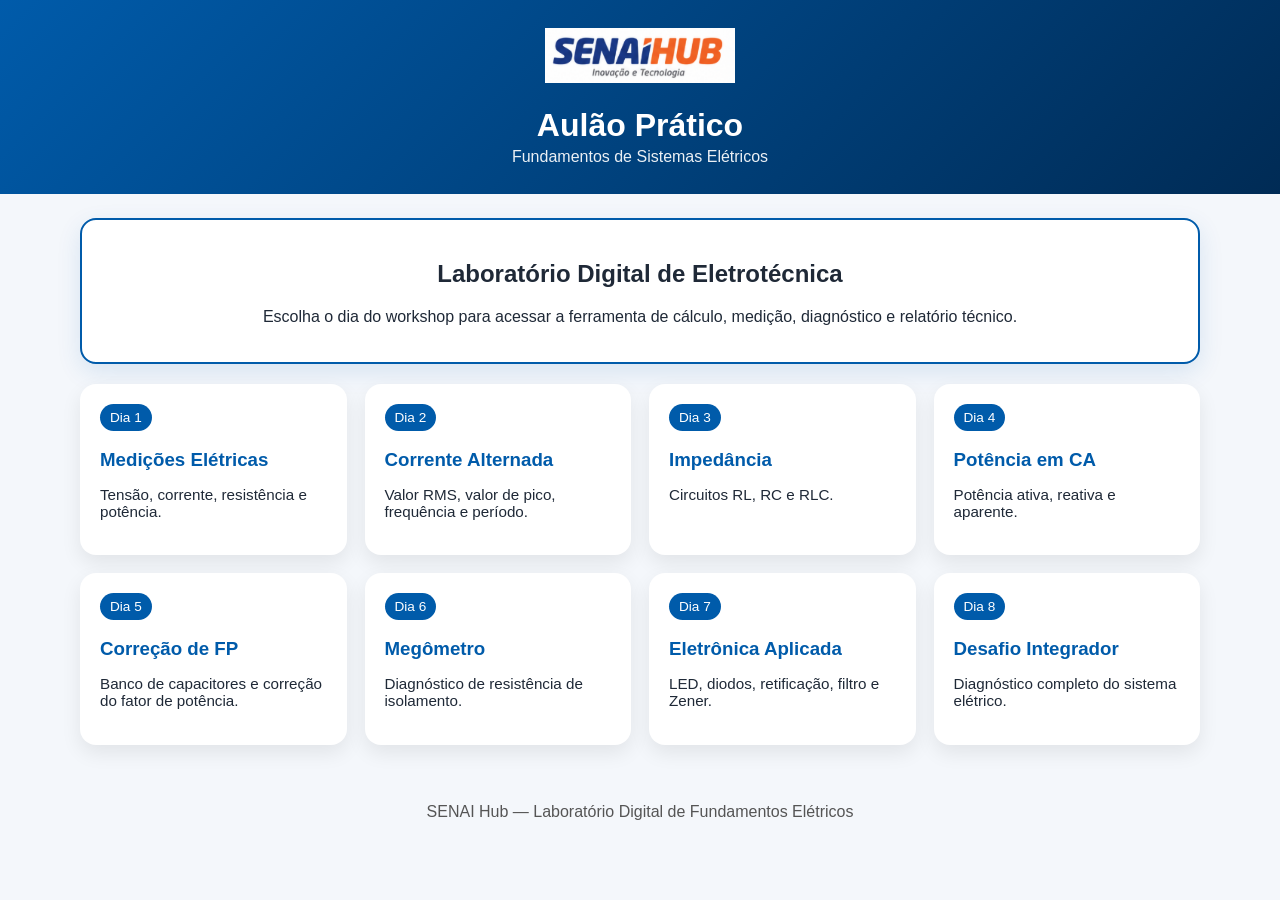
<file: index.html>
<!DOCTYPE html>
<html lang="pt-BR">
<head>
  <meta charset="UTF-8">
  <meta name="viewport" content="width=device-width, initial-scale=1.0">
  <title>Aulão Prático - Fundamentos de Sistemas Elétricos</title>
  <link rel="stylesheet" href="css/style.css">
  <link rel="manifest" href="manifest.json">
  <meta name="theme-color" content="#005baa">
</head>
<body>

<header class="topo">
  <img src="assets/logo-senai-hub.webp" alt="SENAI Hub" class="logo" onerror="this.style.display='none'">
  <h1>Aulão Prático</h1>
  <p>Fundamentos de Sistemas Elétricos</p>
</header>

<main class="container">

  <section class="card destaque">
    <h2>Laboratório Digital de Eletrotécnica</h2>
    <p>
      Escolha o dia do workshop para acessar a ferramenta de cálculo,
      medição, diagnóstico e relatório técnico.
    </p>
  </section>

  <section class="grid-menu">

    <a href="pages/dia01-medicoes.html" class="menu-card">
      <span>Dia 1</span>
      <h3>Medições Elétricas</h3>
      <p>Tensão, corrente, resistência e potência.</p>
    </a>

    <a href="pages/dia02-ca.html" class="menu-card">
      <span>Dia 2</span>
      <h3>Corrente Alternada</h3>
      <p>Valor RMS, valor de pico, frequência e período.</p>
    </a>

    <a href="pages/dia03-impedancia.html" class="menu-card">
      <span>Dia 3</span>
      <h3>Impedância</h3>
      <p>Circuitos RL, RC e RLC.</p>
    </a>

    <a href="pages/dia04-potencia.html" class="menu-card">
      <span>Dia 4</span>
      <h3>Potência em CA</h3>
      <p>Potência ativa, reativa e aparente.</p>
    </a>

    <a href="pages/dia05-fator-potencia.html" class="menu-card">
      <span>Dia 5</span>
      <h3>Correção de FP</h3>
      <p>Banco de capacitores e correção do fator de potência.</p>
    </a>

    <a href="pages/dia06-megometro.html" class="menu-card">
      <span>Dia 6</span>
      <h3>Megômetro</h3>
      <p>Diagnóstico de resistência de isolamento.</p>
    </a>

    <a href="pages/dia07-eletronica.html" class="menu-card">
      <span>Dia 7</span>
      <h3>Eletrônica Aplicada</h3>
      <p>LED, diodos, retificação, filtro e Zener.</p>
    </a>

    <a href="pages/dia08-desafio.html" class="menu-card">
      <span>Dia 8</span>
      <h3>Desafio Integrador</h3>
      <p>Diagnóstico completo do sistema elétrico.</p>
    </a>

  </section>

</main>

<footer class="rodape">
  <p>SENAI Hub — Laboratório Digital de Fundamentos Elétricos</p>
</footer>

<script src="js/app.js"></script>
</body>
</html>
</file>
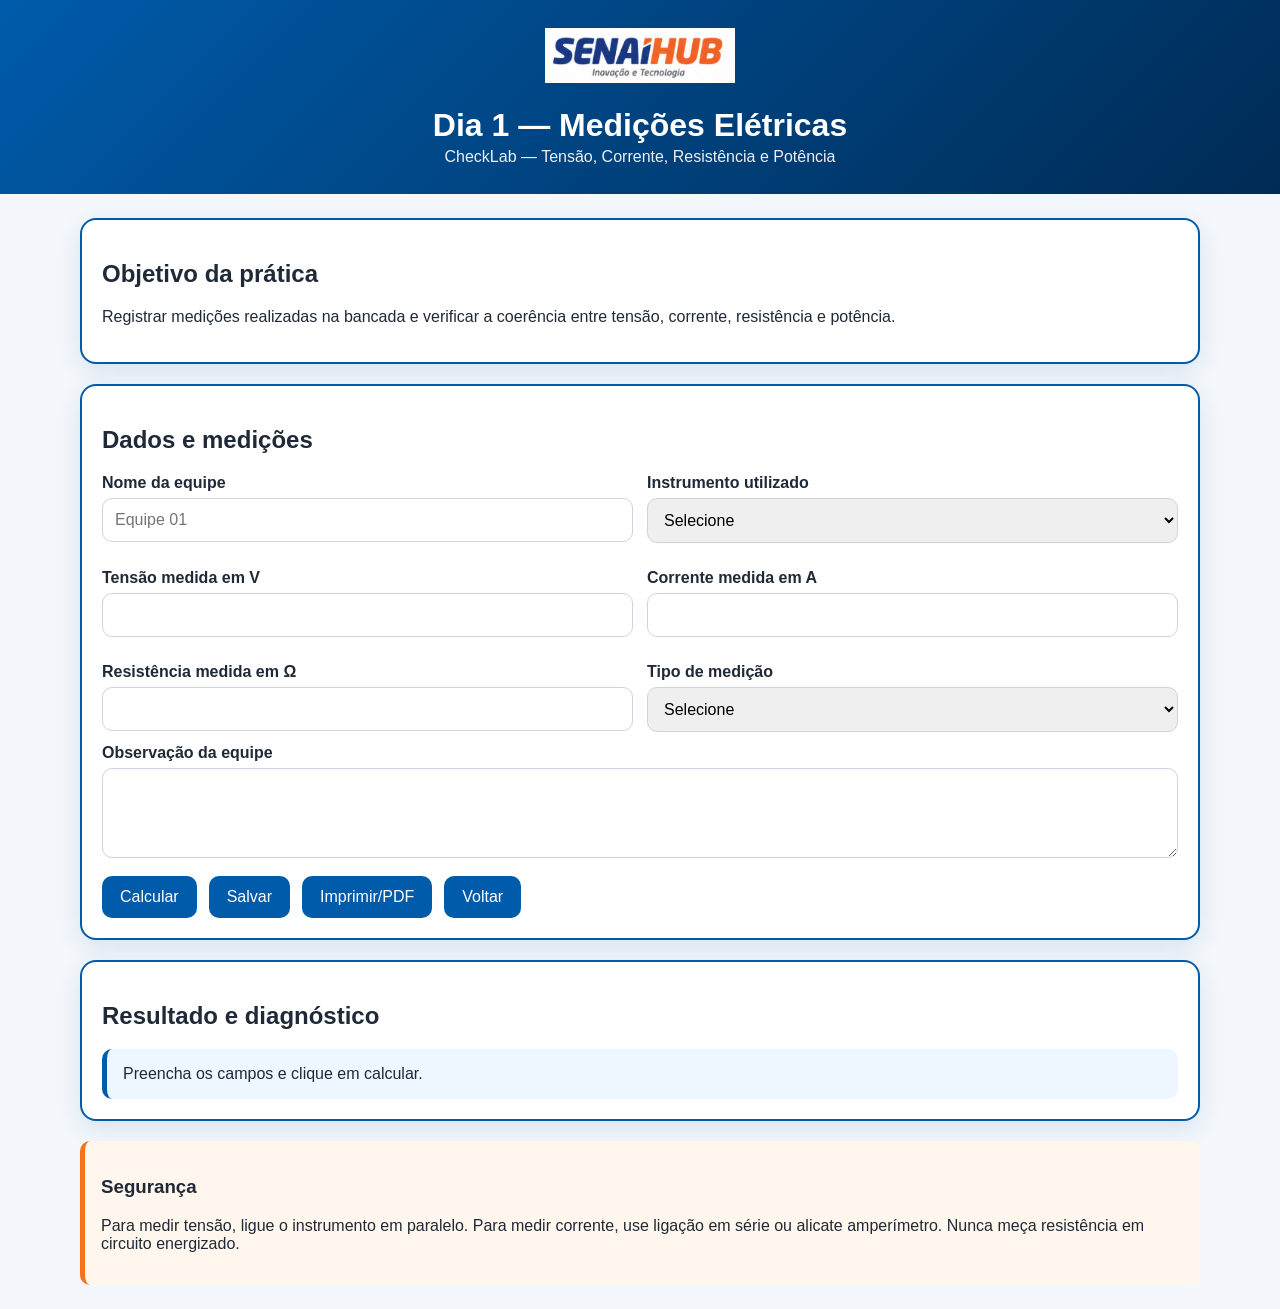
<file: pages/dia01-medicoes.html>
<!DOCTYPE html>
<html lang="pt-BR">
<head>
  <meta charset="UTF-8">
  <meta name="viewport" content="width=device-width, initial-scale=1.0">
  <title>Dia 1 - Medições Elétricas</title>
  <link rel="stylesheet" href="../css/style.css">
</head>
<body>
<header class="topo">
  <img src="../assets/logo-senai-hub.webp" alt="SENAI Hub" class="logo" onerror="this.style.display='none'">
  <h1>Dia 1 — Medições Elétricas</h1>
  <p>CheckLab — Tensão, Corrente, Resistência e Potência</p>
</header>

<main class="container">
  <section class="card">
    <h2>Objetivo da prática</h2>
    <p>Registrar medições realizadas na bancada e verificar a coerência entre tensão, corrente, resistência e potência.</p>
  </section>

  <section class="card">
    <h2>Dados e medições</h2>
    <div class="form-grid">
      <div class="campo">
        <label>Nome da equipe</label>
        <input id="equipe" type="text" placeholder="Equipe 01">
      </div>
      <div class="campo">
        <label>Instrumento utilizado</label>
        <select id="instrumento">
          <option value="">Selecione</option>
          <option>Multímetro digital</option>
          <option>Alicate amperímetro</option>
          <option>Wattímetro</option>
          <option>Bancada didática</option>
        </select>
      </div>
      <div class="campo">
        <label>Tensão medida em V</label>
        <input id="tensao" type="number" step="0.01">
      </div>
      <div class="campo">
        <label>Corrente medida em A</label>
        <input id="corrente" type="number" step="0.01">
      </div>
      <div class="campo">
        <label>Resistência medida em Ω</label>
        <input id="resistencia" type="number" step="0.01">
      </div>
      <div class="campo">
        <label>Tipo de medição</label>
        <select id="tipoMedicao">
          <option value="">Selecione</option>
          <option>Tensão</option>
          <option>Corrente</option>
          <option>Resistência</option>
          <option>Continuidade</option>
          <option>Potência</option>
        </select>
      </div>
    </div>

    <div class="campo">
      <label>Observação da equipe</label>
      <textarea id="observacao"></textarea>
    </div>

    <div class="botoes">
      <button onclick="calcularDia01()">Calcular</button>
      <button onclick="salvarDia01()">Salvar</button>
      <button onclick="window.print()">Imprimir/PDF</button>
      <a href="../index.html" class="botao">Voltar</a>
    </div>
  </section>

  <section class="card">
    <h2>Resultado e diagnóstico</h2>
    <div id="resultado" class="resultado">Preencha os campos e clique em calcular.</div>
  </section>

  <section class="alerta">
    <h3>Segurança</h3>
    <p>Para medir tensão, ligue o instrumento em paralelo. Para medir corrente, use ligação em série ou alicate amperímetro. Nunca meça resistência em circuito energizado.</p>
  </section>
</main>

<script src="../js/utils.js"></script>
<script src="../js/dia01.js"></script>
</body>
</html>
</file>
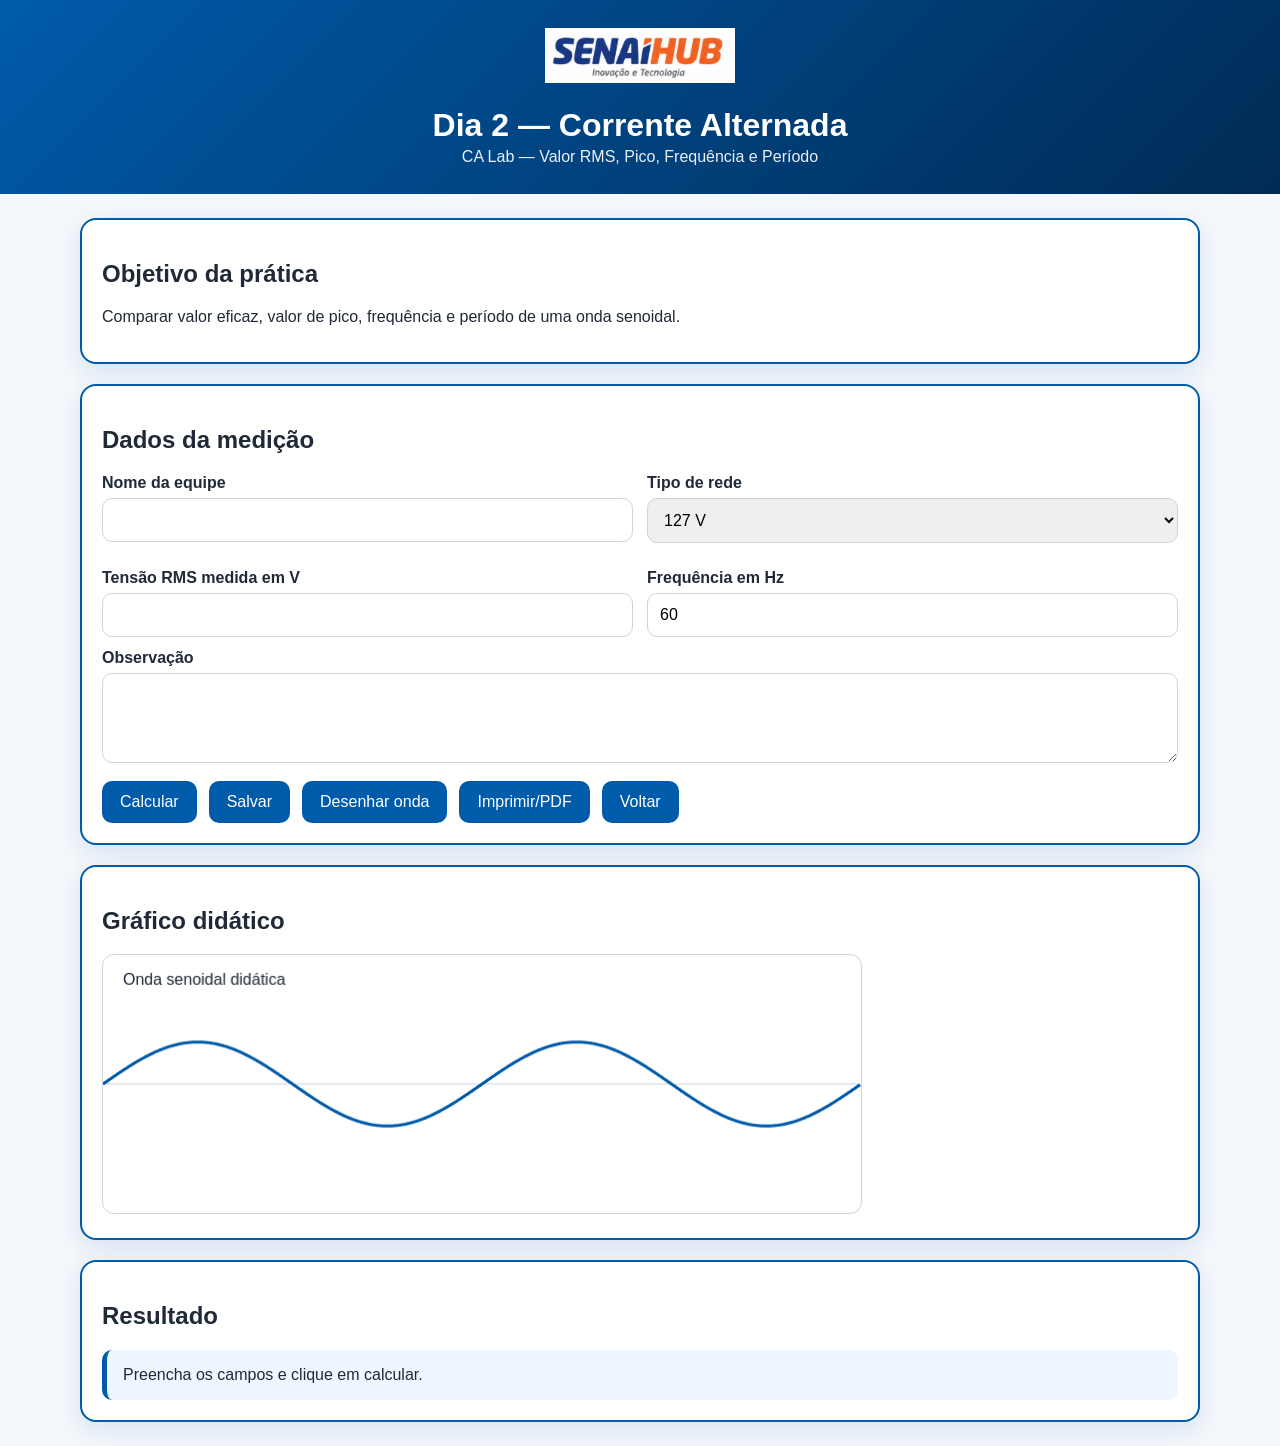
<file: pages/dia02-ca.html>
<!DOCTYPE html>
<html lang="pt-BR">
<head>
  <meta charset="UTF-8">
  <meta name="viewport" content="width=device-width, initial-scale=1.0">
  <title>Dia 2 - Corrente Alternada</title>
  <link rel="stylesheet" href="../css/style.css">
</head>
<body>
<header class="topo">
  <img src="../assets/logo-senai-hub.webp" alt="SENAI Hub" class="logo" onerror="this.style.display='none'">
  <h1>Dia 2 — Corrente Alternada</h1>
  <p>CA Lab — Valor RMS, Pico, Frequência e Período</p>
</header>

<main class="container">
  <section class="card">
    <h2>Objetivo da prática</h2>
    <p>Comparar valor eficaz, valor de pico, frequência e período de uma onda senoidal.</p>
  </section>

  <section class="card">
    <h2>Dados da medição</h2>
    <div class="form-grid">
      <div class="campo">
        <label>Nome da equipe</label>
        <input id="equipe" type="text">
      </div>
      <div class="campo">
        <label>Tipo de rede</label>
        <select id="rede">
          <option>127 V</option>
          <option>220 V</option>
          <option>380 V</option>
          <option>Outra</option>
        </select>
      </div>
      <div class="campo">
        <label>Tensão RMS medida em V</label>
        <input id="vrms" type="number" step="0.01">
      </div>
      <div class="campo">
        <label>Frequência em Hz</label>
        <input id="frequencia" type="number" step="0.01" value="60">
      </div>
    </div>

    <div class="campo">
      <label>Observação</label>
      <textarea id="observacao"></textarea>
    </div>

    <div class="botoes">
      <button onclick="calcularDia02()">Calcular</button>
      <button onclick="salvarDia02()">Salvar</button>
      <button onclick="desenharOnda()">Desenhar onda</button>
      <button onclick="window.print()">Imprimir/PDF</button>
      <a href="../index.html" class="botao">Voltar</a>
    </div>
  </section>

  <section class="card">
    <h2>Gráfico didático</h2>
    <canvas id="canvas" width="760" height="260"></canvas>
  </section>

  <section class="card">
    <h2>Resultado</h2>
    <div id="resultado" class="resultado">Preencha os campos e clique em calcular.</div>
  </section>
</main>

<script src="../js/utils.js"></script>
<script src="../js/dia02.js"></script>
</body>
</html>
</file>
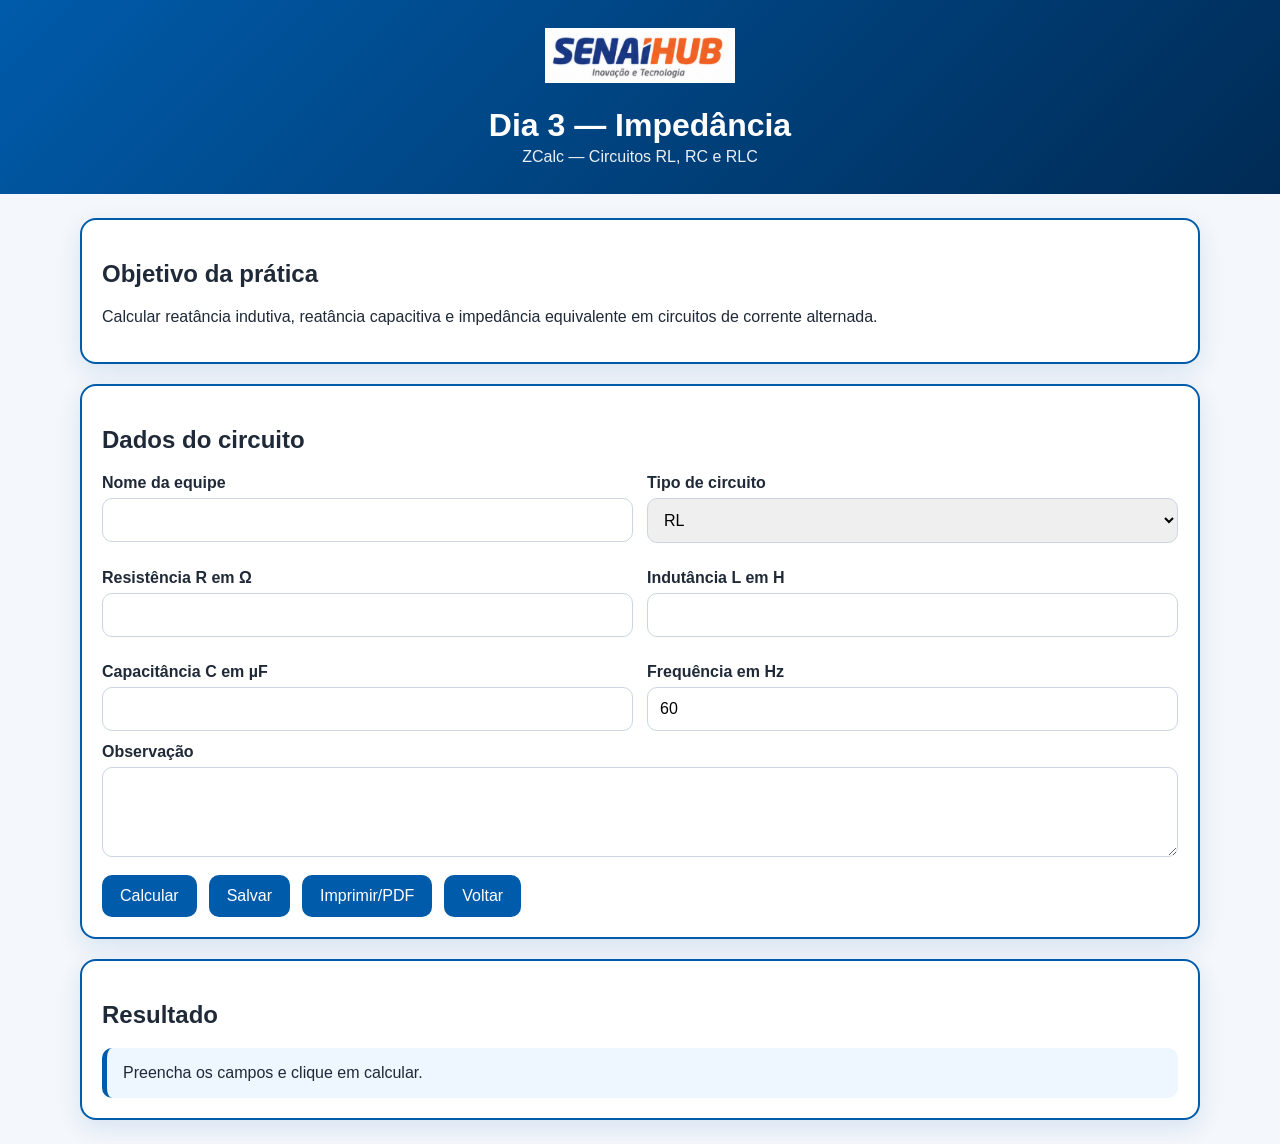
<file: pages/dia03-impedancia.html>
<!DOCTYPE html>
<html lang="pt-BR">
<head>
  <meta charset="UTF-8">
  <meta name="viewport" content="width=device-width, initial-scale=1.0">
  <title>Dia 3 - Impedância</title>
  <link rel="stylesheet" href="../css/style.css">
</head>
<body>
<header class="topo">
  <img src="../assets/logo-senai-hub.webp" alt="SENAI Hub" class="logo" onerror="this.style.display='none'">
  <h1>Dia 3 — Impedância</h1>
  <p>ZCalc — Circuitos RL, RC e RLC</p>
</header>

<main class="container">
  <section class="card">
    <h2>Objetivo da prática</h2>
    <p>Calcular reatância indutiva, reatância capacitiva e impedância equivalente em circuitos de corrente alternada.</p>
  </section>

  <section class="card">
    <h2>Dados do circuito</h2>
    <div class="form-grid">
      <div class="campo">
        <label>Nome da equipe</label>
        <input id="equipe" type="text">
      </div>
      <div class="campo">
        <label>Tipo de circuito</label>
        <select id="tipo">
          <option>RL</option>
          <option>RC</option>
          <option>RLC</option>
        </select>
      </div>
      <div class="campo">
        <label>Resistência R em Ω</label>
        <input id="r" type="number" step="0.01">
      </div>
      <div class="campo">
        <label>Indutância L em H</label>
        <input id="l" type="number" step="0.0001">
      </div>
      <div class="campo">
        <label>Capacitância C em µF</label>
        <input id="c" type="number" step="0.01">
      </div>
      <div class="campo">
        <label>Frequência em Hz</label>
        <input id="f" type="number" step="0.01" value="60">
      </div>
    </div>

    <div class="campo">
      <label>Observação</label>
      <textarea id="observacao"></textarea>
    </div>

    <div class="botoes">
      <button onclick="calcularDia03()">Calcular</button>
      <button onclick="salvarDia03()">Salvar</button>
      <button onclick="window.print()">Imprimir/PDF</button>
      <a href="../index.html" class="botao">Voltar</a>
    </div>
  </section>

  <section class="card">
    <h2>Resultado</h2>
    <div id="resultado" class="resultado">Preencha os campos e clique em calcular.</div>
  </section>
</main>

<script src="../js/utils.js"></script>
<script src="../js/dia03.js"></script>
</body>
</html>
</file>
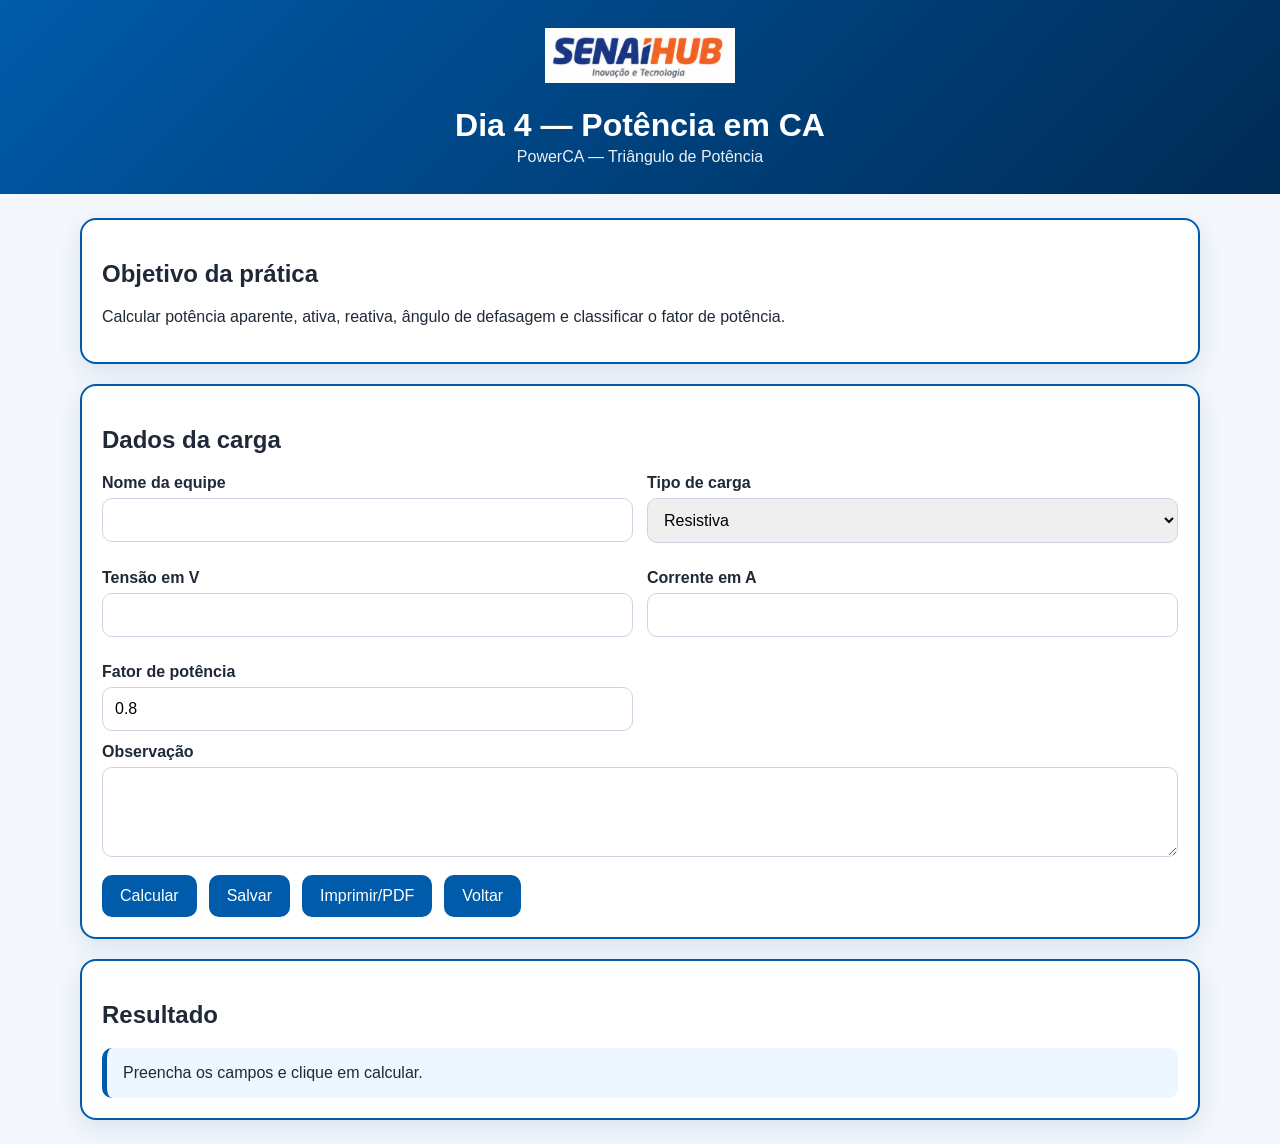
<file: pages/dia04-potencia.html>
<!DOCTYPE html>
<html lang="pt-BR">
<head>
  <meta charset="UTF-8">
  <meta name="viewport" content="width=device-width, initial-scale=1.0">
  <title>Dia 4 - Potência em CA</title>
  <link rel="stylesheet" href="../css/style.css">
</head>
<body>
<header class="topo">
  <img src="../assets/logo-senai-hub.webp" alt="SENAI Hub" class="logo" onerror="this.style.display='none'">
  <h1>Dia 4 — Potência em CA</h1>
  <p>PowerCA — Triângulo de Potência</p>
</header>

<main class="container">
  <section class="card">
    <h2>Objetivo da prática</h2>
    <p>Calcular potência aparente, ativa, reativa, ângulo de defasagem e classificar o fator de potência.</p>
  </section>

  <section class="card">
    <h2>Dados da carga</h2>
    <div class="form-grid">
      <div class="campo">
        <label>Nome da equipe</label>
        <input id="equipe" type="text">
      </div>
      <div class="campo">
        <label>Tipo de carga</label>
        <select id="tipoCarga">
          <option>Resistiva</option>
          <option>Indutiva</option>
          <option>Capacitiva</option>
        </select>
      </div>
      <div class="campo">
        <label>Tensão em V</label>
        <input id="tensao" type="number" step="0.01">
      </div>
      <div class="campo">
        <label>Corrente em A</label>
        <input id="corrente" type="number" step="0.01">
      </div>
      <div class="campo">
        <label>Fator de potência</label>
        <input id="fp" type="number" step="0.01" min="0" max="1" value="0.8">
      </div>
    </div>

    <div class="campo">
      <label>Observação</label>
      <textarea id="observacao"></textarea>
    </div>

    <div class="botoes">
      <button onclick="calcularDia04()">Calcular</button>
      <button onclick="salvarDia04()">Salvar</button>
      <button onclick="window.print()">Imprimir/PDF</button>
      <a href="../index.html" class="botao">Voltar</a>
    </div>
  </section>

  <section class="card">
    <h2>Resultado</h2>
    <div id="resultado" class="resultado">Preencha os campos e clique em calcular.</div>
  </section>
</main>

<script src="../js/utils.js"></script>
<script src="../js/dia04.js"></script>
</body>
</html>
</file>
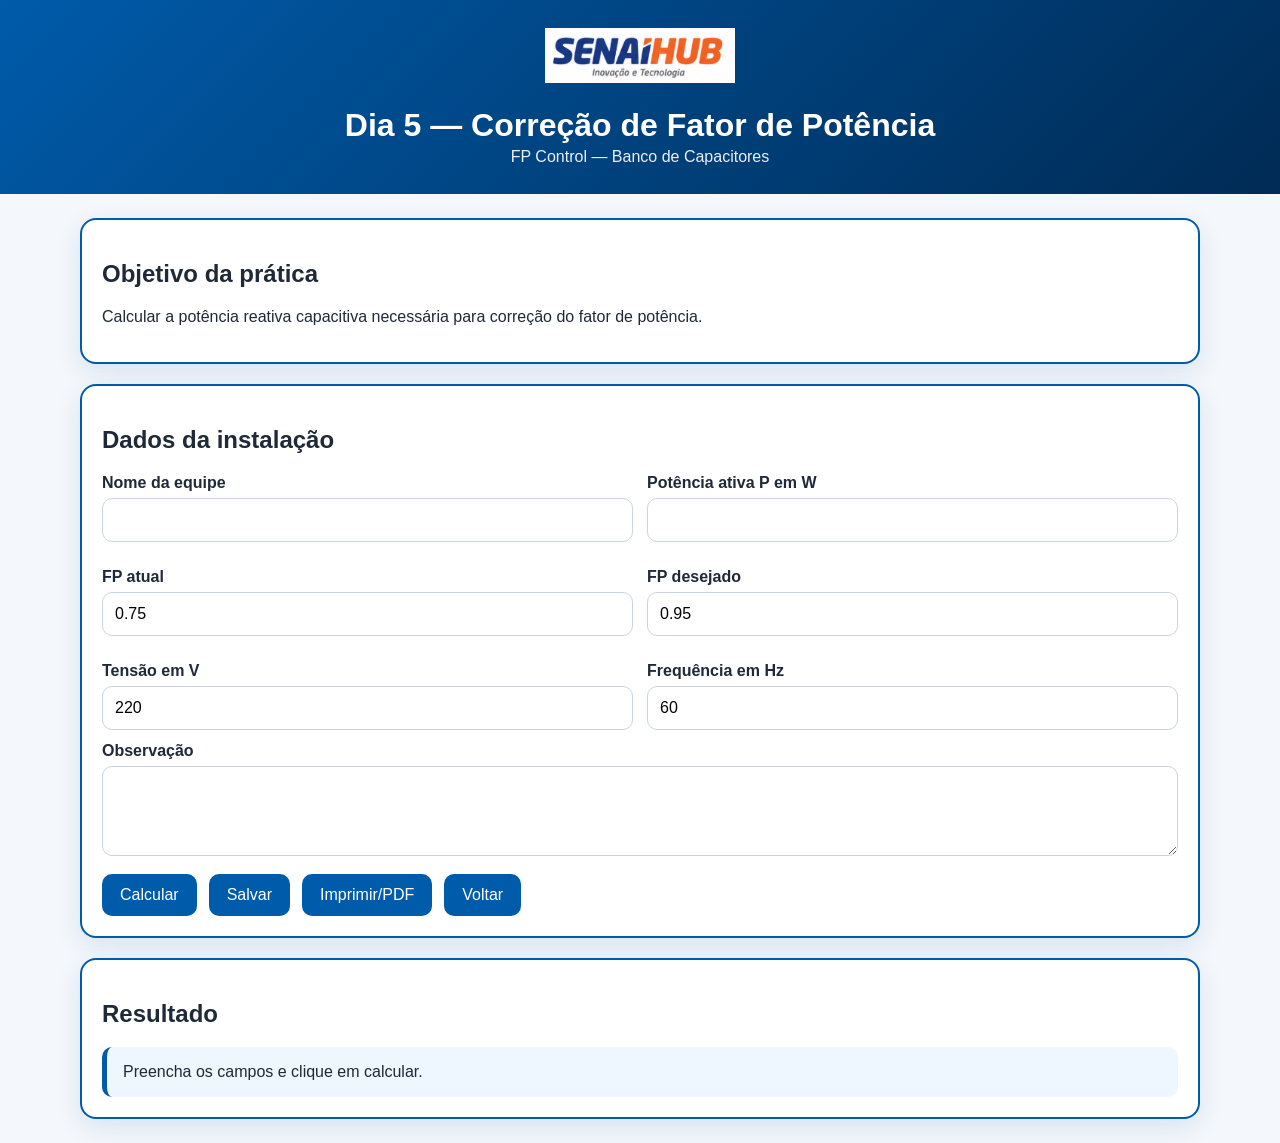
<file: pages/dia05-fator-potencia.html>
<!DOCTYPE html>
<html lang="pt-BR">
<head>
  <meta charset="UTF-8">
  <meta name="viewport" content="width=device-width, initial-scale=1.0">
  <title>Dia 5 - Correção de Fator de Potência</title>
  <link rel="stylesheet" href="../css/style.css">
</head>
<body>
<header class="topo">
  <img src="../assets/logo-senai-hub.webp" alt="SENAI Hub" class="logo" onerror="this.style.display='none'">
  <h1>Dia 5 — Correção de Fator de Potência</h1>
  <p>FP Control — Banco de Capacitores</p>
</header>

<main class="container">
  <section class="card">
    <h2>Objetivo da prática</h2>
    <p>Calcular a potência reativa capacitiva necessária para correção do fator de potência.</p>
  </section>

  <section class="card">
    <h2>Dados da instalação</h2>
    <div class="form-grid">
      <div class="campo">
        <label>Nome da equipe</label>
        <input id="equipe" type="text">
      </div>
      <div class="campo">
        <label>Potência ativa P em W</label>
        <input id="p" type="number" step="0.01">
      </div>
      <div class="campo">
        <label>FP atual</label>
        <input id="fpAtual" type="number" step="0.01" value="0.75">
      </div>
      <div class="campo">
        <label>FP desejado</label>
        <input id="fpDesejado" type="number" step="0.01" value="0.95">
      </div>
      <div class="campo">
        <label>Tensão em V</label>
        <input id="tensao" type="number" step="0.01" value="220">
      </div>
      <div class="campo">
        <label>Frequência em Hz</label>
        <input id="f" type="number" step="0.01" value="60">
      </div>
    </div>

    <div class="campo">
      <label>Observação</label>
      <textarea id="observacao"></textarea>
    </div>

    <div class="botoes">
      <button onclick="calcularDia05()">Calcular</button>
      <button onclick="salvarDia05()">Salvar</button>
      <button onclick="window.print()">Imprimir/PDF</button>
      <a href="../index.html" class="botao">Voltar</a>
    </div>
  </section>

  <section class="card">
    <h2>Resultado</h2>
    <div id="resultado" class="resultado">Preencha os campos e clique em calcular.</div>
  </section>
</main>

<script src="../js/utils.js"></script>
<script src="../js/dia05.js"></script>
</body>
</html>
</file>
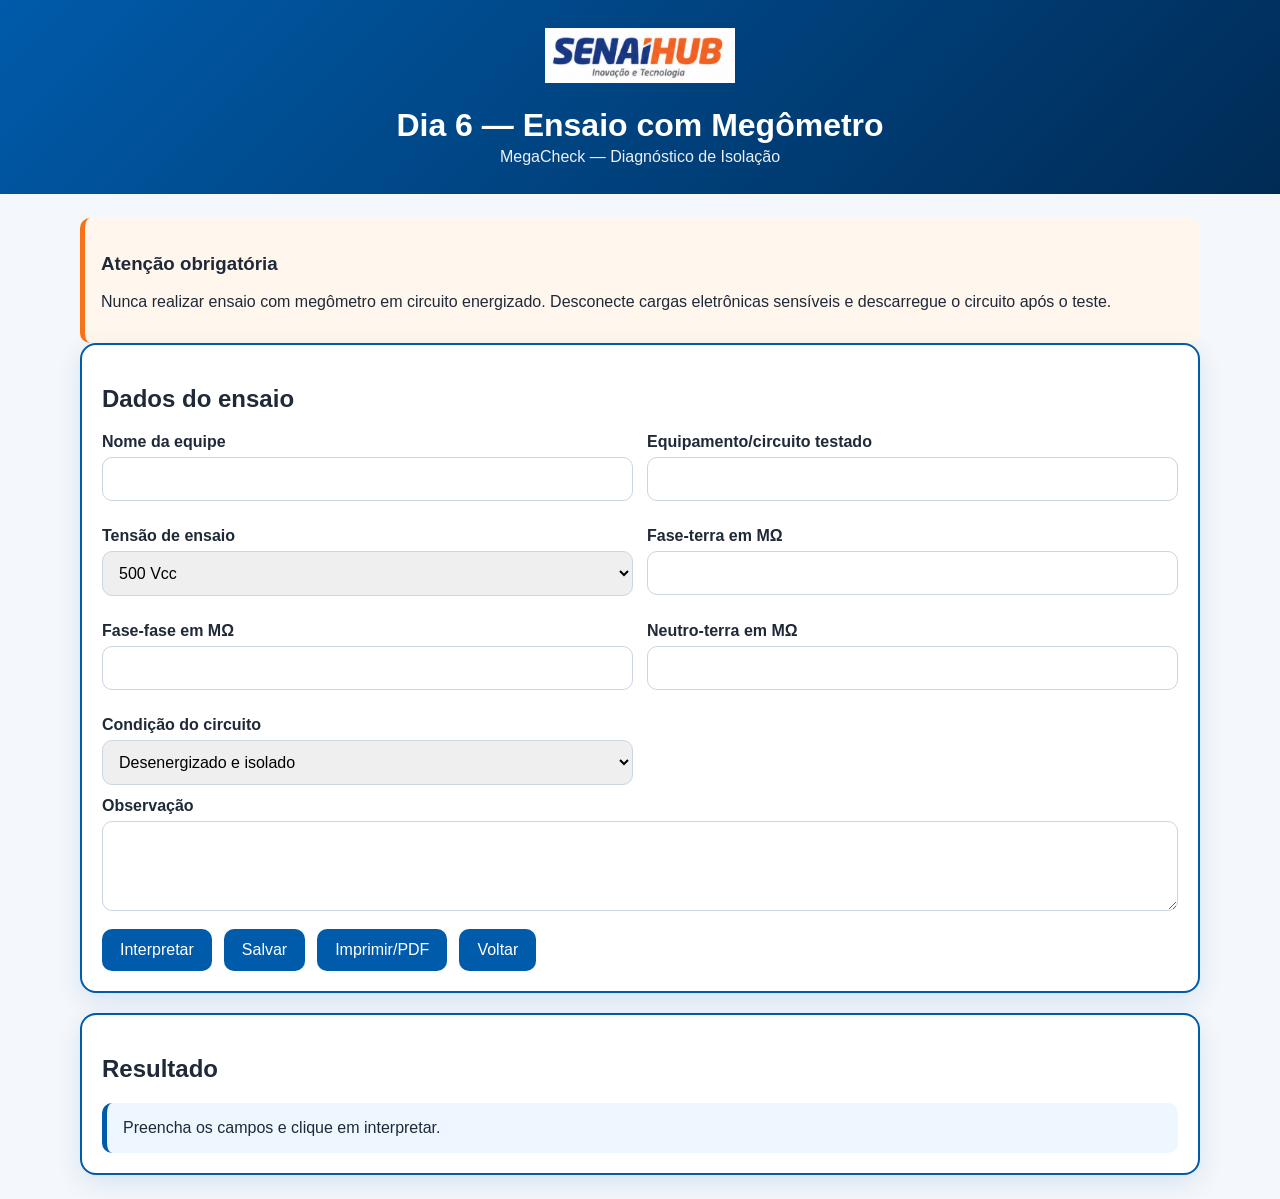
<file: pages/dia06-megometro.html>
<!DOCTYPE html>
<html lang="pt-BR">
<head>
  <meta charset="UTF-8">
  <meta name="viewport" content="width=device-width, initial-scale=1.0">
  <title>Dia 6 - Megômetro</title>
  <link rel="stylesheet" href="../css/style.css">
</head>
<body>
<header class="topo">
  <img src="../assets/logo-senai-hub.webp" alt="SENAI Hub" class="logo" onerror="this.style.display='none'">
  <h1>Dia 6 — Ensaio com Megômetro</h1>
  <p>MegaCheck — Diagnóstico de Isolação</p>
</header>

<main class="container">
  <section class="alerta">
    <h3>Atenção obrigatória</h3>
    <p>Nunca realizar ensaio com megômetro em circuito energizado. Desconecte cargas eletrônicas sensíveis e descarregue o circuito após o teste.</p>
  </section>

  <section class="card">
    <h2>Dados do ensaio</h2>
    <div class="form-grid">
      <div class="campo">
        <label>Nome da equipe</label>
        <input id="equipe" type="text">
      </div>
      <div class="campo">
        <label>Equipamento/circuito testado</label>
        <input id="equipamento" type="text">
      </div>
      <div class="campo">
        <label>Tensão de ensaio</label>
        <select id="tensaoEnsaio">
          <option>500 Vcc</option>
          <option>1000 Vcc</option>
        </select>
      </div>
      <div class="campo">
        <label>Fase-terra em MΩ</label>
        <input id="faseTerra" type="number" step="0.01">
      </div>
      <div class="campo">
        <label>Fase-fase em MΩ</label>
        <input id="faseFase" type="number" step="0.01">
      </div>
      <div class="campo">
        <label>Neutro-terra em MΩ</label>
        <input id="neutroTerra" type="number" step="0.01">
      </div>
      <div class="campo">
        <label>Condição do circuito</label>
        <select id="condicao">
          <option>Desenergizado e isolado</option>
          <option>Cabo em teste</option>
          <option>Circuito com suspeita de umidade</option>
          <option>Carga sensível desconectada</option>
        </select>
      </div>
    </div>

    <div class="campo">
      <label>Observação</label>
      <textarea id="observacao"></textarea>
    </div>

    <div class="botoes">
      <button onclick="calcularDia06()">Interpretar</button>
      <button onclick="salvarDia06()">Salvar</button>
      <button onclick="window.print()">Imprimir/PDF</button>
      <a href="../index.html" class="botao">Voltar</a>
    </div>
  </section>

  <section class="card">
    <h2>Resultado</h2>
    <div id="resultado" class="resultado">Preencha os campos e clique em interpretar.</div>
  </section>
</main>

<script src="../js/utils.js"></script>
<script src="../js/dia06.js"></script>
</body>
</html>
</file>
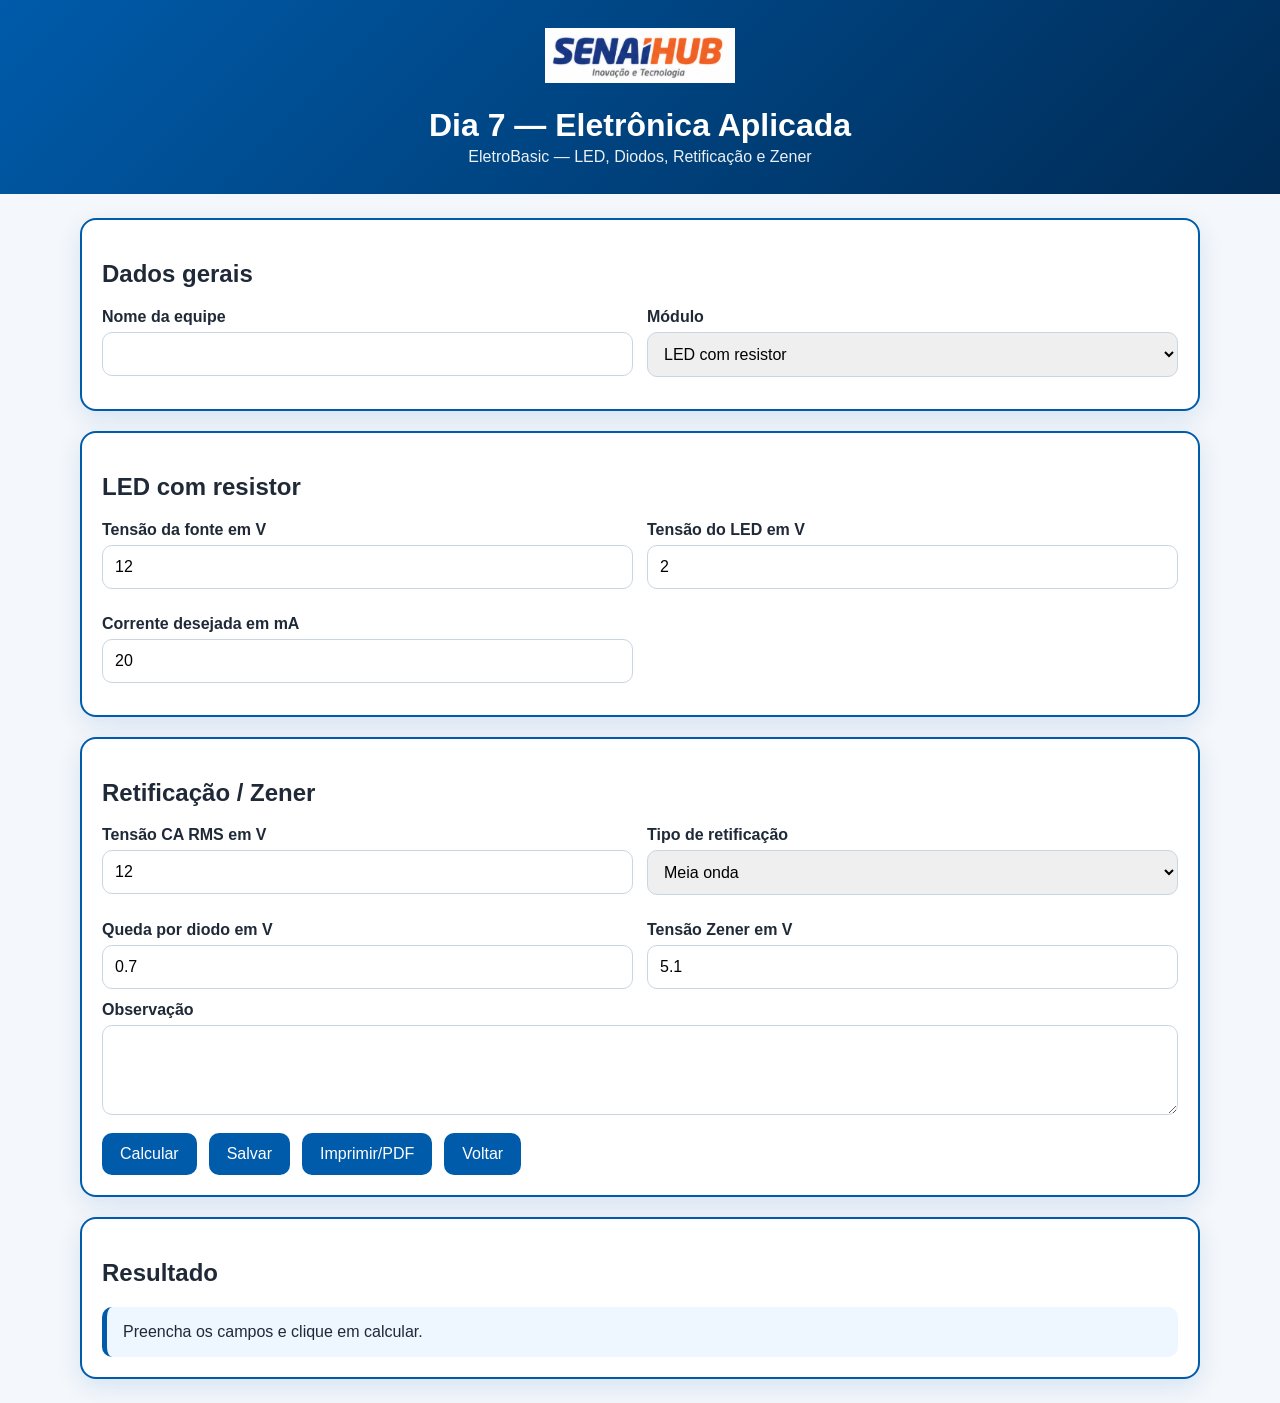
<file: pages/dia07-eletronica.html>
<!DOCTYPE html>
<html lang="pt-BR">
<head>
  <meta charset="UTF-8">
  <meta name="viewport" content="width=device-width, initial-scale=1.0">
  <title>Dia 7 - Eletrônica Aplicada</title>
  <link rel="stylesheet" href="../css/style.css">
</head>
<body>
<header class="topo">
  <img src="../assets/logo-senai-hub.webp" alt="SENAI Hub" class="logo" onerror="this.style.display='none'">
  <h1>Dia 7 — Eletrônica Aplicada</h1>
  <p>EletroBasic — LED, Diodos, Retificação e Zener</p>
</header>

<main class="container">
  <section class="card">
    <h2>Dados gerais</h2>
    <div class="form-grid">
      <div class="campo">
        <label>Nome da equipe</label>
        <input id="equipe" type="text">
      </div>
      <div class="campo">
        <label>Módulo</label>
        <select id="modulo">
          <option>LED com resistor</option>
          <option>Retificação monofásica</option>
          <option>Retificação trifásica</option>
          <option>Regulador Zener</option>
        </select>
      </div>
    </div>
  </section>

  <section class="card">
    <h2>LED com resistor</h2>
    <div class="form-grid">
      <div class="campo">
        <label>Tensão da fonte em V</label>
        <input id="vFonte" type="number" step="0.01" value="12">
      </div>
      <div class="campo">
        <label>Tensão do LED em V</label>
        <input id="vLed" type="number" step="0.01" value="2">
      </div>
      <div class="campo">
        <label>Corrente desejada em mA</label>
        <input id="iLed" type="number" step="0.01" value="20">
      </div>
    </div>
  </section>

  <section class="card">
    <h2>Retificação / Zener</h2>
    <div class="form-grid">
      <div class="campo">
        <label>Tensão CA RMS em V</label>
        <input id="vca" type="number" step="0.01" value="12">
      </div>
      <div class="campo">
        <label>Tipo de retificação</label>
        <select id="retificacao">
          <option>Meia onda</option>
          <option>Onda completa</option>
          <option>Trifásica</option>
        </select>
      </div>
      <div class="campo">
        <label>Queda por diodo em V</label>
        <input id="quedaDiodo" type="number" step="0.01" value="0.7">
      </div>
      <div class="campo">
        <label>Tensão Zener em V</label>
        <input id="vZener" type="number" step="0.01" value="5.1">
      </div>
    </div>

    <div class="campo">
      <label>Observação</label>
      <textarea id="observacao"></textarea>
    </div>

    <div class="botoes">
      <button onclick="calcularDia07()">Calcular</button>
      <button onclick="salvarDia07()">Salvar</button>
      <button onclick="window.print()">Imprimir/PDF</button>
      <a href="../index.html" class="botao">Voltar</a>
    </div>
  </section>

  <section class="card">
    <h2>Resultado</h2>
    <div id="resultado" class="resultado">Preencha os campos e clique em calcular.</div>
  </section>
</main>

<script src="../js/utils.js"></script>
<script src="../js/dia07.js"></script>
</body>
</html>
</file>
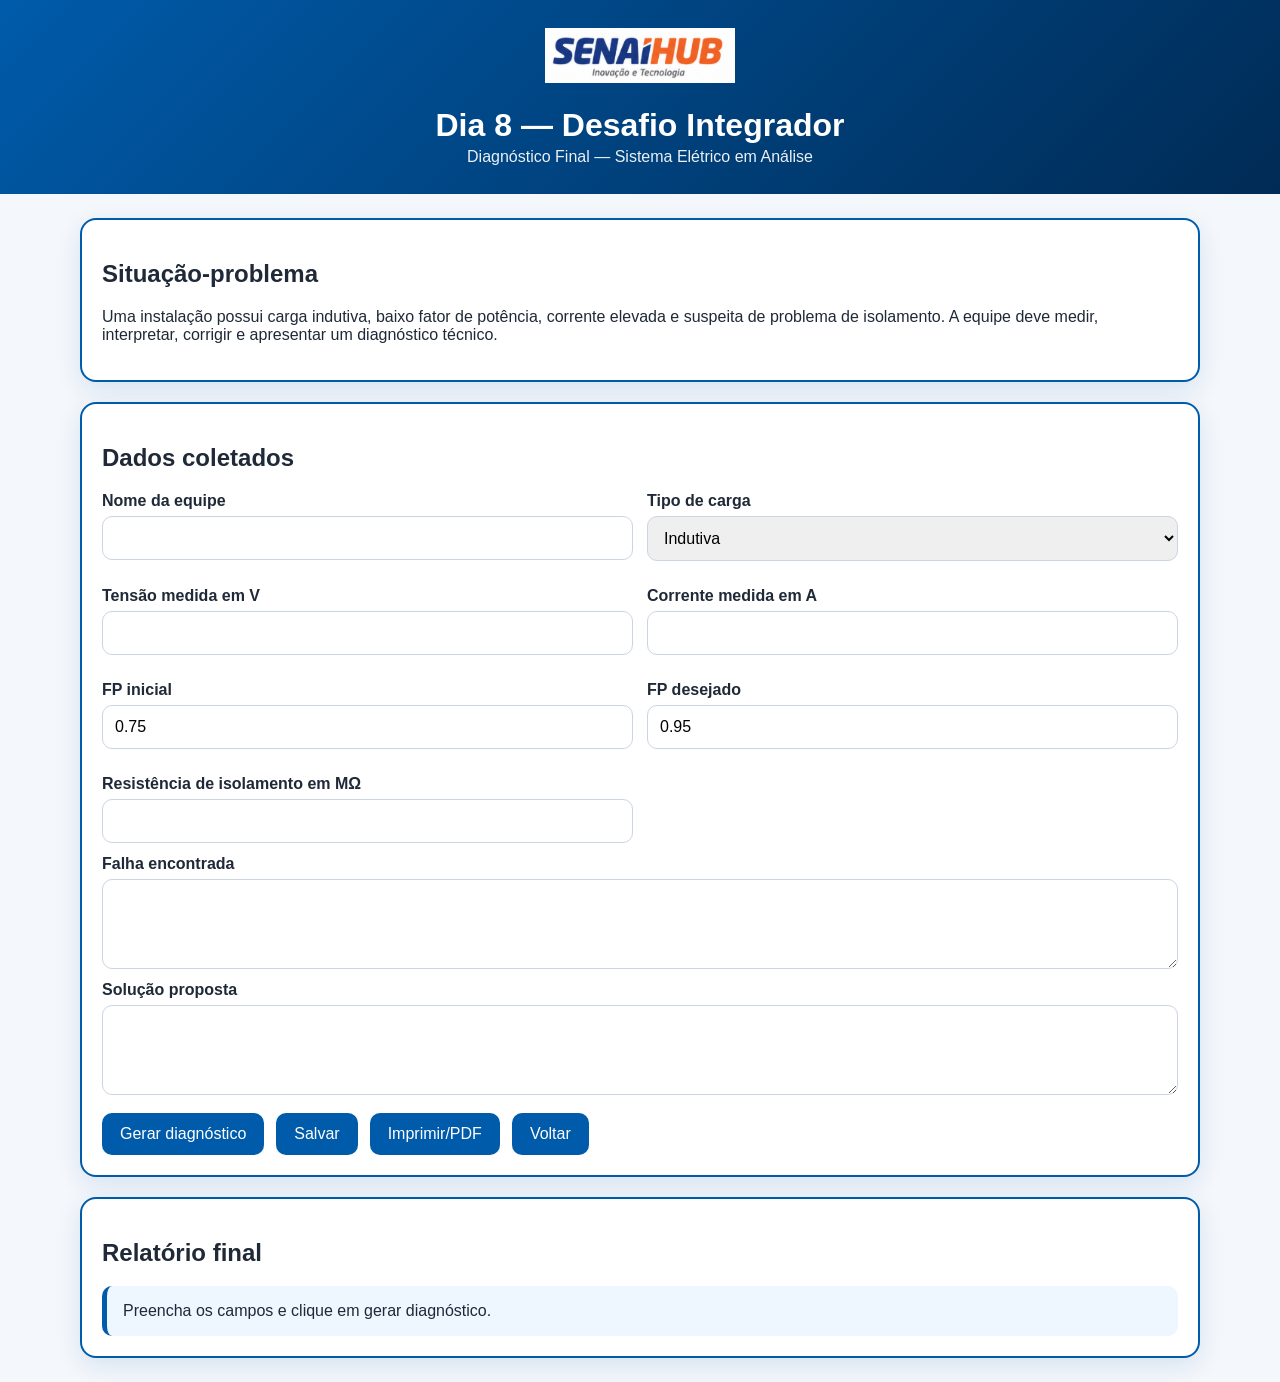
<file: pages/dia08-desafio.html>
<!DOCTYPE html>
<html lang="pt-BR">
<head>
  <meta charset="UTF-8">
  <meta name="viewport" content="width=device-width, initial-scale=1.0">
  <title>Dia 8 - Desafio Integrador</title>
  <link rel="stylesheet" href="../css/style.css">
</head>
<body>
<header class="topo">
  <img src="../assets/logo-senai-hub.webp" alt="SENAI Hub" class="logo" onerror="this.style.display='none'">
  <h1>Dia 8 — Desafio Integrador</h1>
  <p>Diagnóstico Final — Sistema Elétrico em Análise</p>
</header>

<main class="container">
  <section class="card">
    <h2>Situação-problema</h2>
    <p>Uma instalação possui carga indutiva, baixo fator de potência, corrente elevada e suspeita de problema de isolamento. A equipe deve medir, interpretar, corrigir e apresentar um diagnóstico técnico.</p>
  </section>

  <section class="card">
    <h2>Dados coletados</h2>
    <div class="form-grid">
      <div class="campo">
        <label>Nome da equipe</label>
        <input id="equipe" type="text">
      </div>
      <div class="campo">
        <label>Tipo de carga</label>
        <select id="tipoCarga">
          <option>Indutiva</option>
          <option>Resistiva</option>
          <option>Capacitiva</option>
          <option>Mista</option>
        </select>
      </div>
      <div class="campo">
        <label>Tensão medida em V</label>
        <input id="tensao" type="number" step="0.01">
      </div>
      <div class="campo">
        <label>Corrente medida em A</label>
        <input id="corrente" type="number" step="0.01">
      </div>
      <div class="campo">
        <label>FP inicial</label>
        <input id="fpInicial" type="number" step="0.01" value="0.75">
      </div>
      <div class="campo">
        <label>FP desejado</label>
        <input id="fpDesejado" type="number" step="0.01" value="0.95">
      </div>
      <div class="campo">
        <label>Resistência de isolamento em MΩ</label>
        <input id="isolamento" type="number" step="0.01">
      </div>
    </div>

    <div class="campo">
      <label>Falha encontrada</label>
      <textarea id="falha"></textarea>
    </div>

    <div class="campo">
      <label>Solução proposta</label>
      <textarea id="solucao"></textarea>
    </div>

    <div class="botoes">
      <button onclick="calcularDia08()">Gerar diagnóstico</button>
      <button onclick="salvarDia08()">Salvar</button>
      <button onclick="window.print()">Imprimir/PDF</button>
      <a href="../index.html" class="botao">Voltar</a>
    </div>
  </section>

  <section class="card">
    <h2>Relatório final</h2>
    <div id="resultado" class="resultado">Preencha os campos e clique em gerar diagnóstico.</div>
  </section>
</main>

<script src="../js/utils.js"></script>
<script src="../js/dia08.js"></script>
</body>
</html>
</file>
<file: css/style.css>
:root {
  --azul-senai: #005baa;
  --azul-tech: #00a3ff;
  --azul-escuro: #002b55;
  --cinza-claro: #f4f7fb;
  --texto: #1f2937;
  --branco: #ffffff;
  --verde: #16a34a;
  --amarelo: #facc15;
  --vermelho: #dc2626;
  --laranja: #f97316;
}

* {
  box-sizing: border-box;
}

body {
  margin: 0;
  font-family: Arial, Helvetica, sans-serif;
  background: var(--cinza-claro);
  color: var(--texto);
}

.topo {
  background: linear-gradient(135deg, var(--azul-senai), var(--azul-escuro));
  color: var(--branco);
  text-align: center;
  padding: 28px 16px;
}

.logo {
  max-width: 190px;
  max-height: 90px;
  margin-bottom: 12px;
  object-fit: contain;
}

.topo h1 {
  margin: 8px 0 4px;
  font-size: 2rem;
}

.topo p {
  margin: 0;
  font-size: 1rem;
  opacity: 0.92;
}

.container {
  width: min(1120px, 92%);
  margin: 24px auto;
}

.card {
  background: var(--branco);
  border: 2px solid var(--azul-senai);
  border-radius: 16px;
  padding: 20px;
  margin-bottom: 20px;
  box-shadow: 0 8px 24px rgba(0, 91, 170, 0.12);
}

.destaque {
  text-align: center;
}

.grid-menu {
  display: grid;
  grid-template-columns: repeat(4, 1fr);
  gap: 18px;
}

.menu-card {
  background: var(--branco);
  border: 2px solid transparent;
  border-radius: 16px;
  padding: 18px;
  text-decoration: none;
  color: var(--texto);
  box-shadow: 0 8px 20px rgba(0, 0, 0, 0.08);
  transition: 0.2s;
}

.menu-card:hover {
  border-color: var(--azul-tech);
  transform: translateY(-4px);
}

.menu-card span {
  display: inline-block;
  background: var(--azul-senai);
  color: var(--branco);
  padding: 6px 10px;
  border-radius: 999px;
  font-size: 0.85rem;
  margin-bottom: 10px;
}

.menu-card h3 {
  margin: 8px 0;
  color: var(--azul-senai);
}

.menu-card p {
  font-size: 0.95rem;
}

.rodape {
  text-align: center;
  padding: 18px;
  color: #555;
}

.form-grid {
  display: grid;
  grid-template-columns: repeat(2, 1fr);
  gap: 14px;
}

.form-grid-3 {
  display: grid;
  grid-template-columns: repeat(3, 1fr);
  gap: 14px;
}

.campo {
  display: flex;
  flex-direction: column;
  gap: 6px;
  margin-bottom: 12px;
}

.campo label {
  font-weight: bold;
}

.campo input,
.campo select,
.campo textarea {
  padding: 12px;
  border: 1px solid #cbd5e1;
  border-radius: 10px;
  font-size: 1rem;
  width: 100%;
}

textarea {
  min-height: 90px;
  resize: vertical;
}

.botoes {
  display: flex;
  flex-wrap: wrap;
  gap: 12px;
  margin-top: 18px;
}

button,
.botao {
  background: var(--azul-senai);
  color: var(--branco);
  border: none;
  border-radius: 10px;
  padding: 12px 18px;
  font-size: 1rem;
  cursor: pointer;
  text-decoration: none;
  display: inline-block;
}

button:hover,
.botao:hover {
  background: var(--azul-escuro);
}

.botao-secundario {
  background: #334155;
}

.resultado {
  background: #eef6ff;
  border-left: 5px solid var(--azul-senai);
  padding: 16px;
  border-radius: 10px;
  margin-top: 18px;
}

.alerta {
  background: #fff7ed;
  border-left: 5px solid var(--laranja);
  padding: 16px;
  border-radius: 10px;
  margin-top: 18px;
}

.sucesso {
  background: #ecfdf5;
  border-left: 5px solid var(--verde);
  padding: 16px;
  border-radius: 10px;
  margin-top: 18px;
}

.tabela {
  width: 100%;
  border-collapse: collapse;
  margin-top: 14px;
}

.tabela th,
.tabela td {
  border: 1px solid #cbd5e1;
  padding: 10px;
  text-align: left;
}

.tabela th {
  background: #e0f2fe;
}

hr {
  border: none;
  border-top: 1px solid #cbd5e1;
  margin: 16px 0;
}

canvas {
  width: 100%;
  max-width: 760px;
  height: 260px;
  background: #ffffff;
  border: 1px solid #cbd5e1;
  border-radius: 12px;
}

.badge {
  display: inline-block;
  padding: 5px 9px;
  border-radius: 999px;
  background: var(--azul-senai);
  color: white;
  font-size: 0.85rem;
}

@media (max-width: 950px) {
  .grid-menu {
    grid-template-columns: repeat(2, 1fr);
  }

  .form-grid,
  .form-grid-3 {
    grid-template-columns: 1fr;
  }
}

@media (max-width: 560px) {
  .grid-menu {
    grid-template-columns: 1fr;
  }

  .topo h1 {
    font-size: 1.5rem;
  }

  .logo {
    max-width: 145px;
  }
}

@media print {
  .botoes,
  .botao,
  button,
  .rodape {
    display: none !important;
  }

  body {
    background: #ffffff;
  }

  .card {
    box-shadow: none;
    break-inside: avoid;
  }

  .topo {
    background: #ffffff;
    color: #000000;
    border-bottom: 2px solid #000000;
  }
}
</file>
